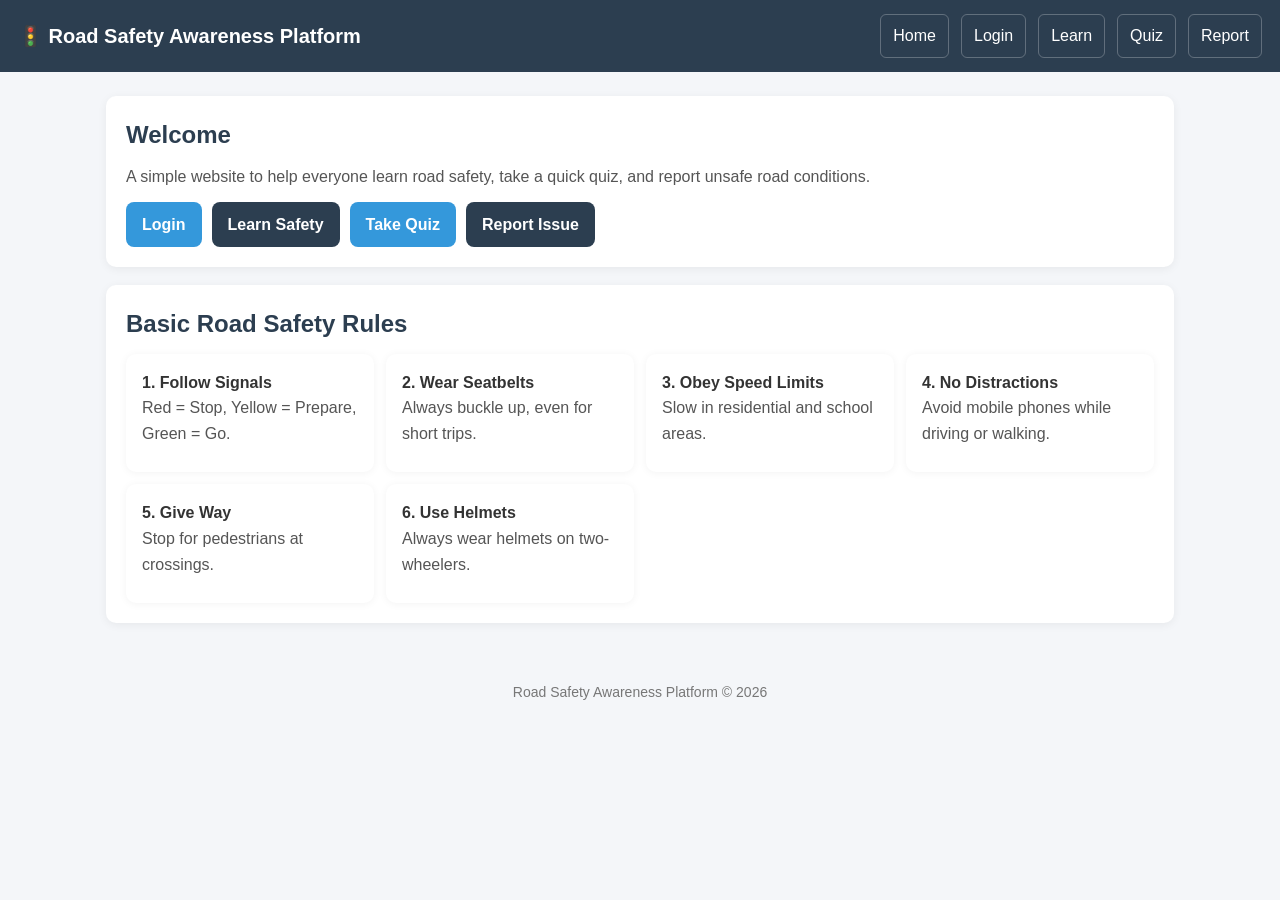
<file: index.html>
<!DOCTYPE html>
<html lang="en">
<head>
  <meta charset="UTF-8" />
  <meta name="viewport" content="width=device-width, initial-scale=1.0" />
  <title>Road Safety Awareness Platform</title>
  <link rel="stylesheet" href="style.css" />
</head>
<body>
  <header>
    <h1>🚦 Road Safety Awareness Platform</h1>
    <div class="nav-links">
      <a href="index.html">Home</a>
      <a href="login.html">Login</a>
      <a href="learn.html">Learn</a>
      <a href="quiz.html">Quiz</a>
      <a href="report.html">Report</a>
    </div>
  </header>

  <main>
    <section class="section">
      <h2>Welcome</h2>
      <p>A simple website to help everyone learn road safety, take a quick quiz, and report unsafe road conditions.</p>
      <div style="margin-top:12px; display:flex; gap:10px; flex-wrap:wrap;">
        <a class="btn" href="login.html">Login</a>
        <a class="btn secondary" href="learn.html">Learn Safety</a>
        <a class="btn" href="quiz.html">Take Quiz</a>
        <a class="btn secondary" href="report.html">Report Issue</a>
      </div>
    </section>

    <section class="section">
      <h2>Basic Road Safety Rules</h2>
      <div class="grid">
        <div class="card"><strong>1. Follow Signals</strong><p>Red = Stop, Yellow = Prepare, Green = Go.</p></div>
        <div class="card"><strong>2. Wear Seatbelts</strong><p>Always buckle up, even for short trips.</p></div>
        <div class="card"><strong>3. Obey Speed Limits</strong><p>Slow in residential and school areas.</p></div>
        <div class="card"><strong>4. No Distractions</strong><p>Avoid mobile phones while driving or walking.</p></div>
        <div class="card"><strong>5. Give Way</strong><p>Stop for pedestrians at crossings.</p></div>
        <div class="card"><strong>6. Use Helmets</strong><p>Always wear helmets on two-wheelers.</p></div>
      </div>
    </section>
  </main>

  <footer>
    <p>Road Safety Awareness Platform © 2026</p>
  </footer>
</body>
</html>
</file>
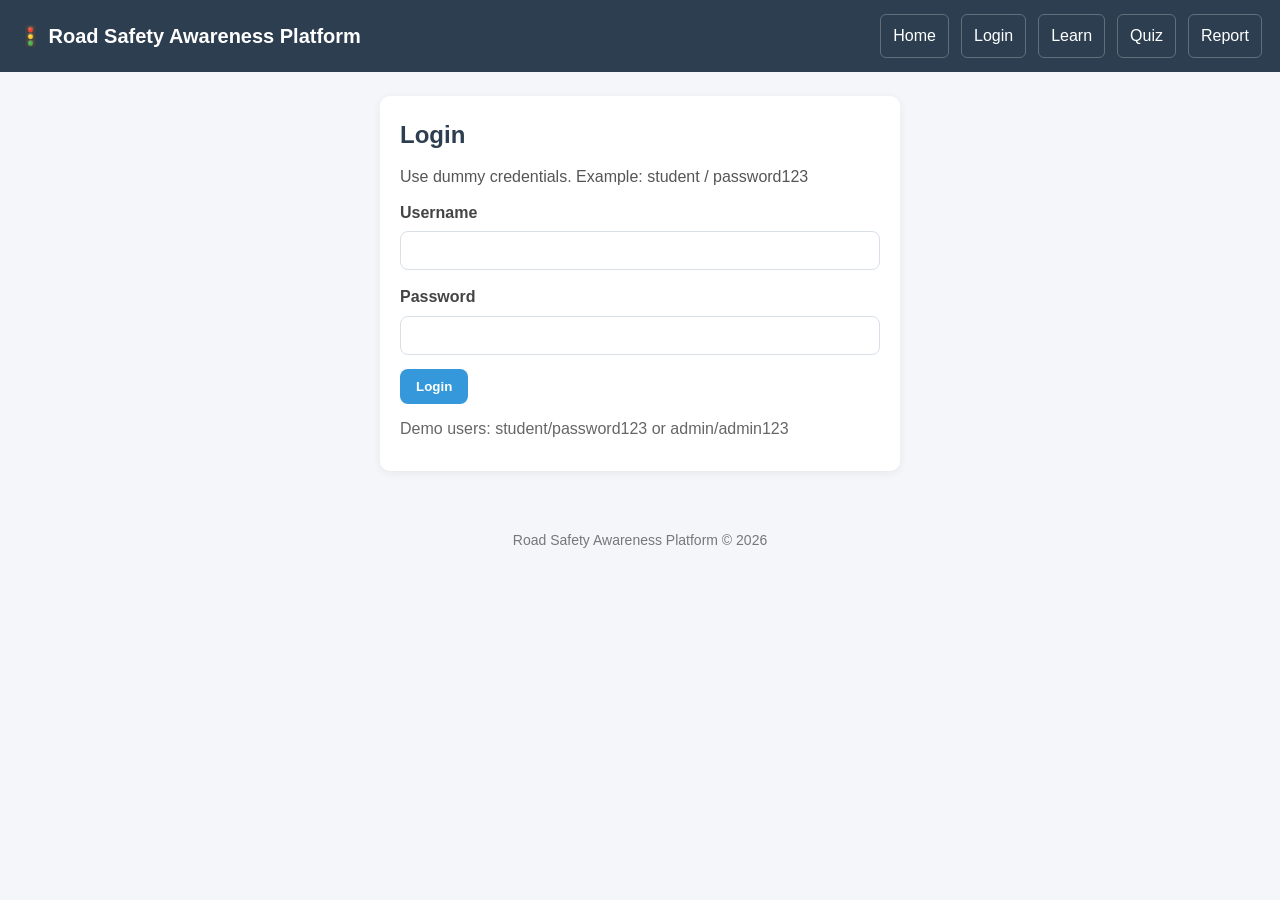
<file: admin.html>
<!DOCTYPE html>
<html lang="en">
<head>
  <meta charset="UTF-8" />
  <meta name="viewport" content="width=device-width, initial-scale=1.0" />
  <title>Admin - Road Safety Awareness Platform</title>
  <link rel="stylesheet" href="style.css" />
</head>
<body data-auth="true">
  <header>
    <h1>🚦 Road Safety Awareness Platform</h1>
    <div class="nav-links">
      <a href="dashboard.html">Dashboard</a>
      <a href="learn.html">Learn</a>
      <a href="quiz.html">Quiz</a>
      <a href="report.html">Report</a>
      <button data-logout>Logout</button>
    </div>
  </header>

  <main>
    <section class="section">
      <h2>Reported Issues (Local Storage)</h2>
      <p>This page reads reports stored in your browser. Clear browser data to reset.</p>
      <table class="table">
        <thead>
          <tr>
            <th>#</th>
            <th>Issue Type</th>
            <th>Location</th>
            <th>Description</th>
          </tr>
        </thead>
        <tbody id="reports-table-body"></tbody>
      </table>
    </section>
  </main>

  <footer>
    <p>Road Safety Awareness Platform © 2026</p>
  </footer>
  <script src="script.js"></script>
</body>
</html>
</file>
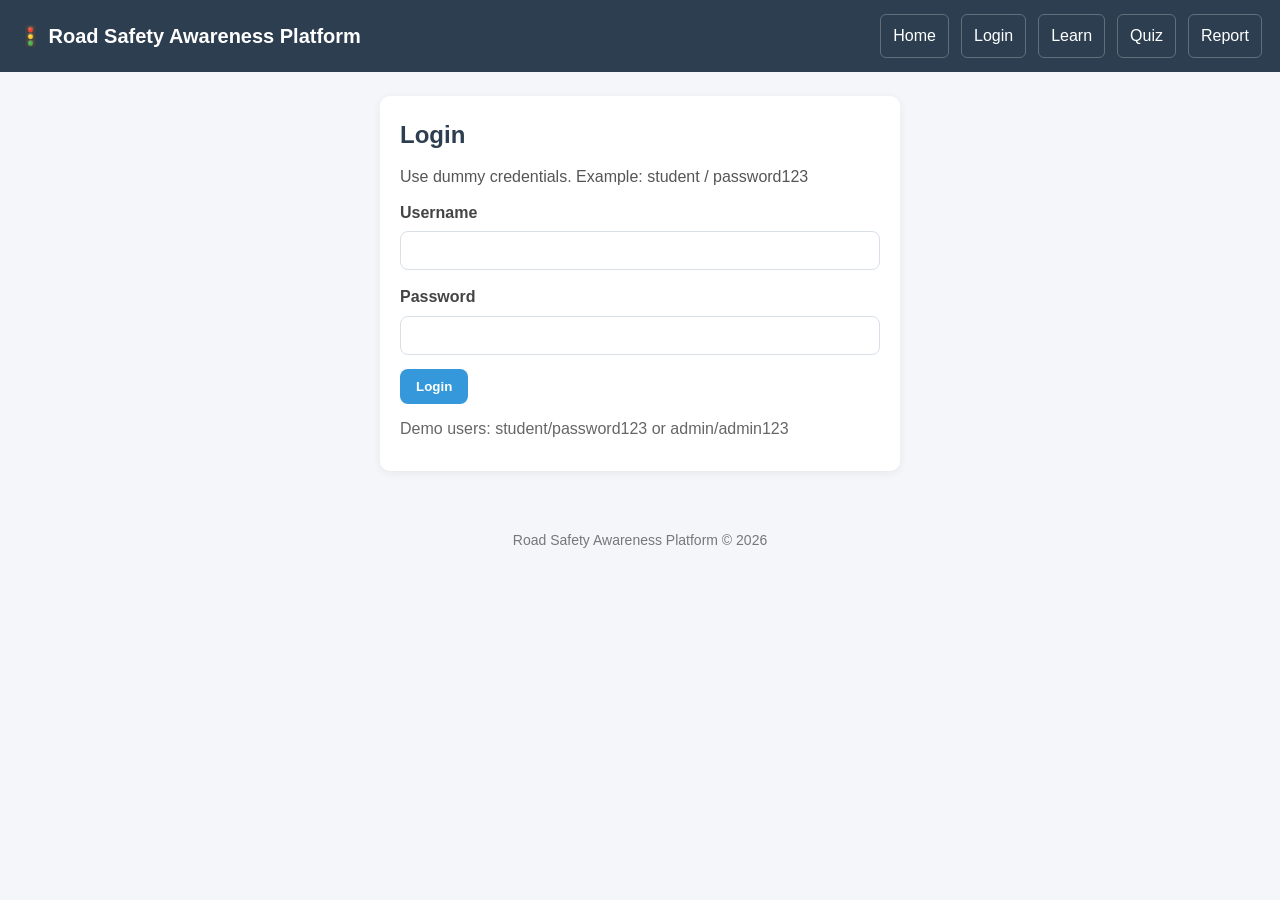
<file: dashboard.html>
<!DOCTYPE html>
<html lang="en">
<head>
  <meta charset="UTF-8" />
  <meta name="viewport" content="width=device-width, initial-scale=1.0" />
  <title>Dashboard - Road Safety Awareness Platform</title>
  <link rel="stylesheet" href="style.css" />
</head>
<body data-auth="true">
  <header>
    <h1>🚦 Road Safety Awareness Platform</h1>
    <div class="nav-links">
      <a href="dashboard.html">Dashboard</a>
      <a href="learn.html">Learn</a>
      <a href="quiz.html">Quiz</a>
      <a href="report.html">Report</a>
      <button data-logout>Logout</button>
    </div>
  </header>

  <main>
    <section class="section">
      <h2>Welcome, <span id="welcome-user">Guest</span></h2>
      <p>Choose an action below to continue.</p>
      <div class="grid" style="margin-top:12px;">
        <div class="card">
          <h3>Learn Road Safety</h3>
          <p>Read essential rules and tips.</p>
          <a class="btn" href="learn.html">Go to Learn</a>
        </div>
        <div class="card">
          <h3>Take Quiz</h3>
          <p>Answer 5 quick questions.</p>
          <a class="btn" href="quiz.html">Start Quiz</a>
        </div>
        <div class="card">
          <h3>Report Issue</h3>
          <p>Submit unsafe road conditions.</p>
          <a class="btn" href="report.html">Report Now</a>
        </div>
        <div class="card">
          <h3>View Reports</h3>
          <p>See submitted issues (optional admin).</p>
          <a class="btn" href="admin.html">Open Admin</a>
        </div>
      </div>
    </section>
  </main>

  <footer>
    <p>Road Safety Awareness Platform © 2026</p>
  </footer>
  <script src="script.js"></script>
</body>
</html>
</file>
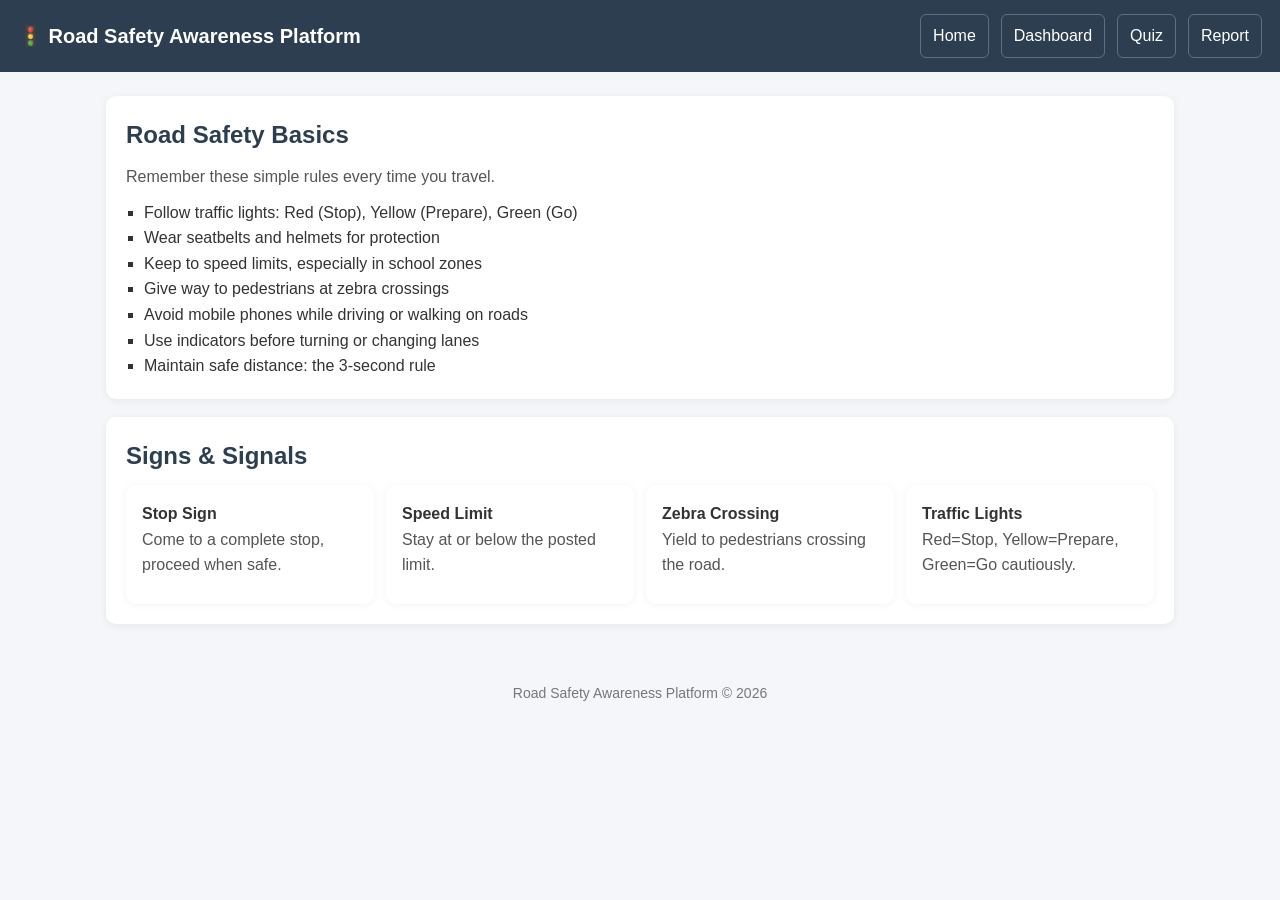
<file: learn.html>
<!DOCTYPE html>
<html lang="en">
<head>
  <meta charset="UTF-8" />
  <meta name="viewport" content="width=device-width, initial-scale=1.0" />
  <title>Learn - Road Safety Awareness Platform</title>
  <link rel="stylesheet" href="style.css" />
</head>
<body>
  <header>
    <h1>🚦 Road Safety Awareness Platform</h1>
    <div class="nav-links">
      <a href="index.html">Home</a>
      <a href="dashboard.html">Dashboard</a>
      <a href="quiz.html">Quiz</a>
      <a href="report.html">Report</a>
    </div>
  </header>

  <main>
    <section class="section">
      <h2>Road Safety Basics</h2>
      <p>Remember these simple rules every time you travel.</p>
      <ul class="list">
        <li>Follow traffic lights: Red (Stop), Yellow (Prepare), Green (Go)</li>
        <li>Wear seatbelts and helmets for protection</li>
        <li>Keep to speed limits, especially in school zones</li>
        <li>Give way to pedestrians at zebra crossings</li>
        <li>Avoid mobile phones while driving or walking on roads</li>
        <li>Use indicators before turning or changing lanes</li>
        <li>Maintain safe distance: the 3-second rule</li>
      </ul>
    </section>

    <section class="section">
      <h2>Signs & Signals</h2>
      <div class="grid">
        <div class="card"><strong>Stop Sign</strong><p>Come to a complete stop, proceed when safe.</p></div>
        <div class="card"><strong>Speed Limit</strong><p>Stay at or below the posted limit.</p></div>
        <div class="card"><strong>Zebra Crossing</strong><p>Yield to pedestrians crossing the road.</p></div>
        <div class="card"><strong>Traffic Lights</strong><p>Red=Stop, Yellow=Prepare, Green=Go cautiously.</p></div>
      </div>
    </section>
  </main>

  <footer>
    <p>Road Safety Awareness Platform © 2026</p>
  </footer>
</body>
</html>
</file>
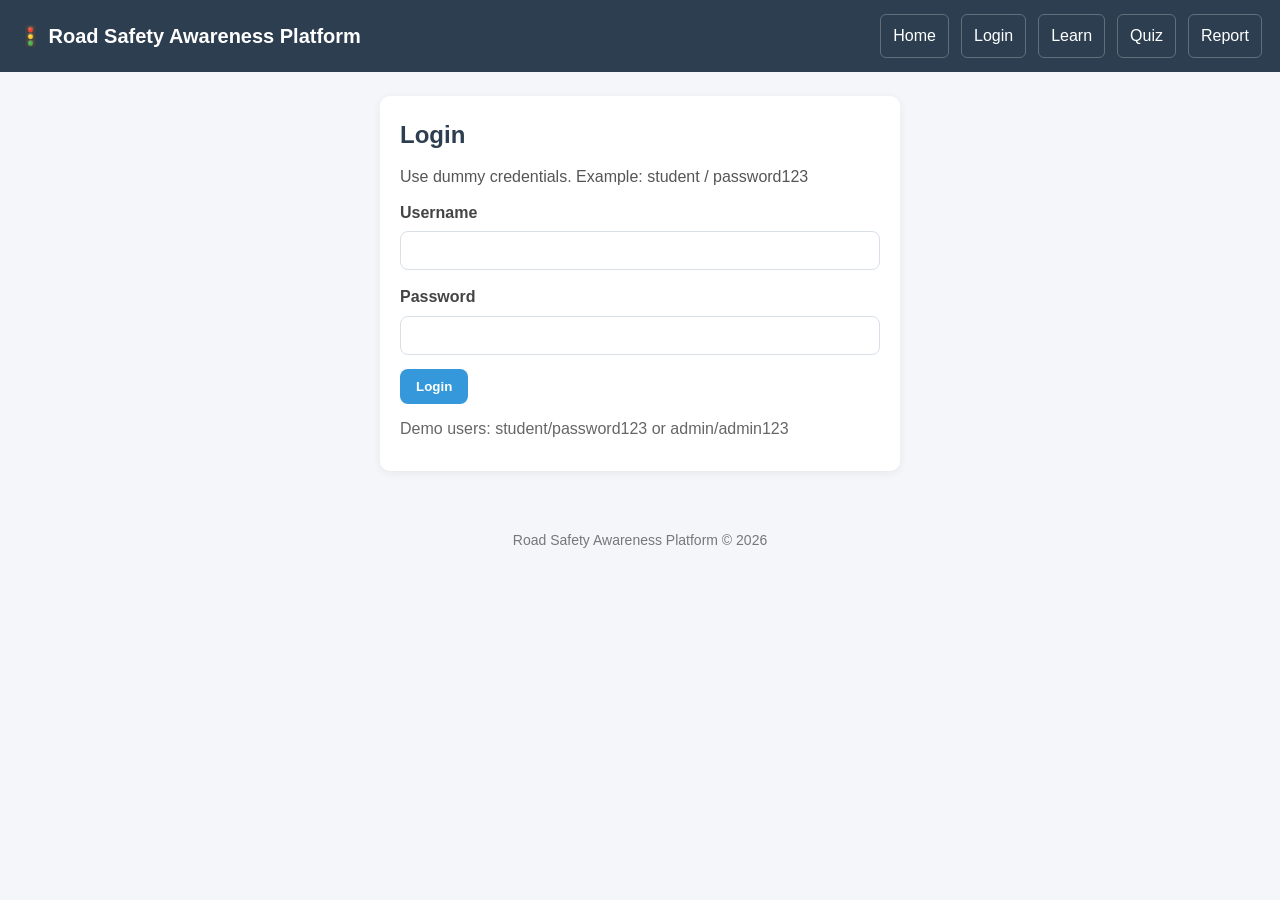
<file: login.html>
<!DOCTYPE html>
<html lang="en">
<head>
  <meta charset="UTF-8" />
  <meta name="viewport" content="width=device-width, initial-scale=1.0" />
  <title>Login - Road Safety Awareness Platform</title>
  <link rel="stylesheet" href="style.css" />
</head>
<body>
  <header>
    <h1>🚦 Road Safety Awareness Platform</h1>
    <div class="nav-links">
      <a href="index.html">Home</a>
      <a href="login.html">Login</a>
      <a href="learn.html">Learn</a>
      <a href="quiz.html">Quiz</a>
      <a href="report.html">Report</a>
    </div>
  </header>

  <main>
    <section class="section" style="max-width:520px; margin:0 auto;">
      <h2>Login</h2>
      <p>Use dummy credentials. Example: student / password123</p>
      <div id="login-error" class="alert" style="display:none;"></div>
      <form id="login-form">
        <div class="form-group">
          <label for="username">Username</label>
          <input type="text" id="username" required />
        </div>
        <div class="form-group">
          <label for="password">Password</label>
          <input type="password" id="password" required />
        </div>
        <button type="submit" class="btn">Login</button>
      </form>
      <p style="margin-top:12px; color:#666;">Demo users: student/password123 or admin/admin123</p>
    </section>
  </main>

  <footer>
    <p>Road Safety Awareness Platform © 2026</p>
  </footer>
  <script src="script.js"></script>
</body>
</html>
</file>
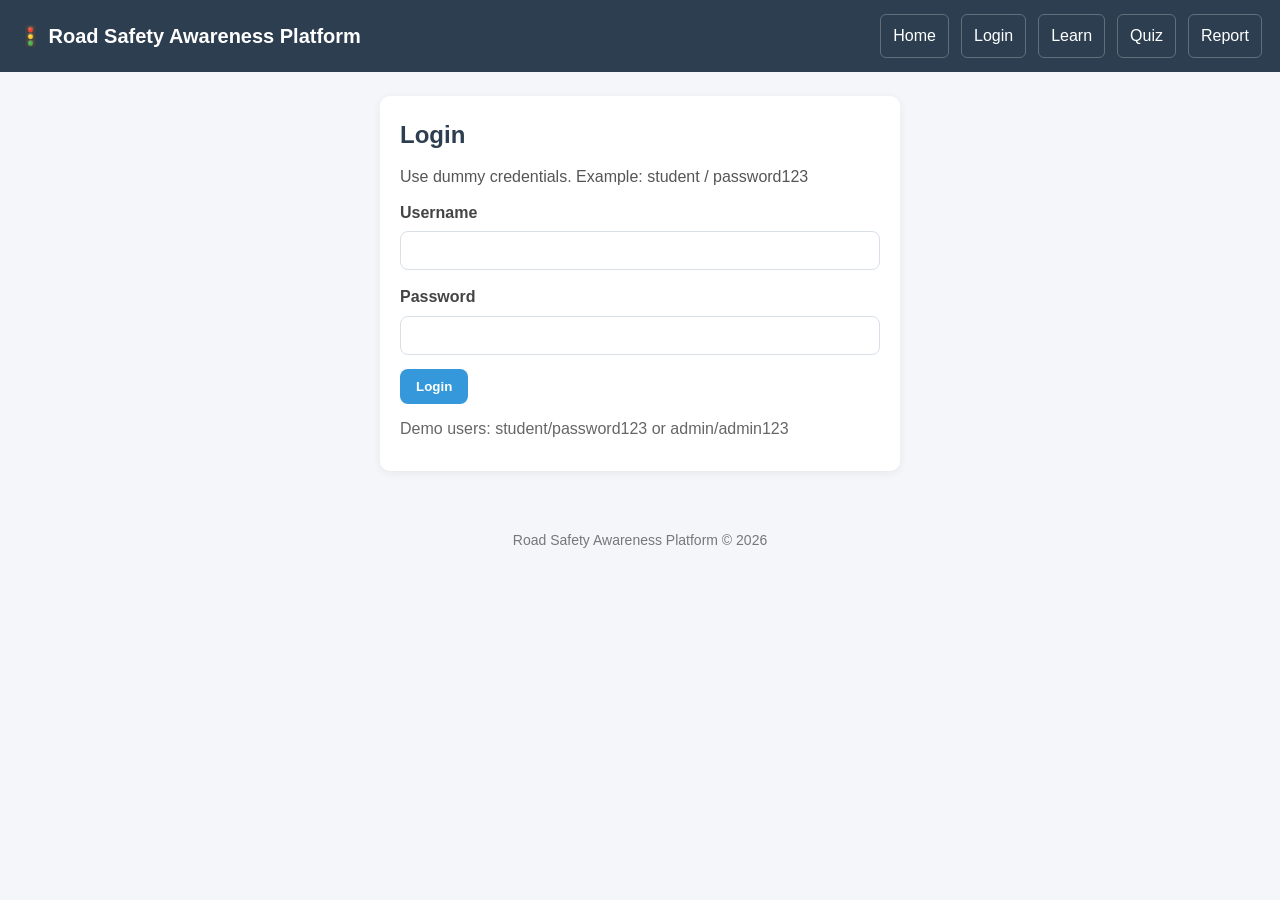
<file: quiz.html>
<!DOCTYPE html>
<html lang="en">
<head>
  <meta charset="UTF-8" />
  <meta name="viewport" content="width=device-width, initial-scale=1.0" />
  <title>Quiz - Road Safety Awareness Platform</title>
  <link rel="stylesheet" href="style.css" />
</head>
<body data-auth="true">
  <header>
    <h1>🚦 Road Safety Awareness Platform</h1>
    <div class="nav-links">
      <a href="dashboard.html">Dashboard</a>
      <a href="learn.html">Learn</a>
      <a href="quiz.html">Quiz</a>
      <a href="report.html">Report</a>
      <button data-logout>Logout</button>
    </div>
  </header>

  <main>
    <section class="section">
      <h2>Road Safety Quiz</h2>
      <p>Answer 5 quick questions. All data stays in your browser.</p>
      <form id="quiz-form">
        <div id="quiz-container"></div>
        <button type="submit" class="btn" style="margin-top:10px;">Submit Quiz</button>
      </form>
      <div id="quiz-result" style="margin-top:12px;"></div>
    </section>
  </main>

  <footer>
    <p>Road Safety Awareness Platform © 2026</p>
  </footer>
  <script src="script.js"></script>
</body>
</html>
</file>
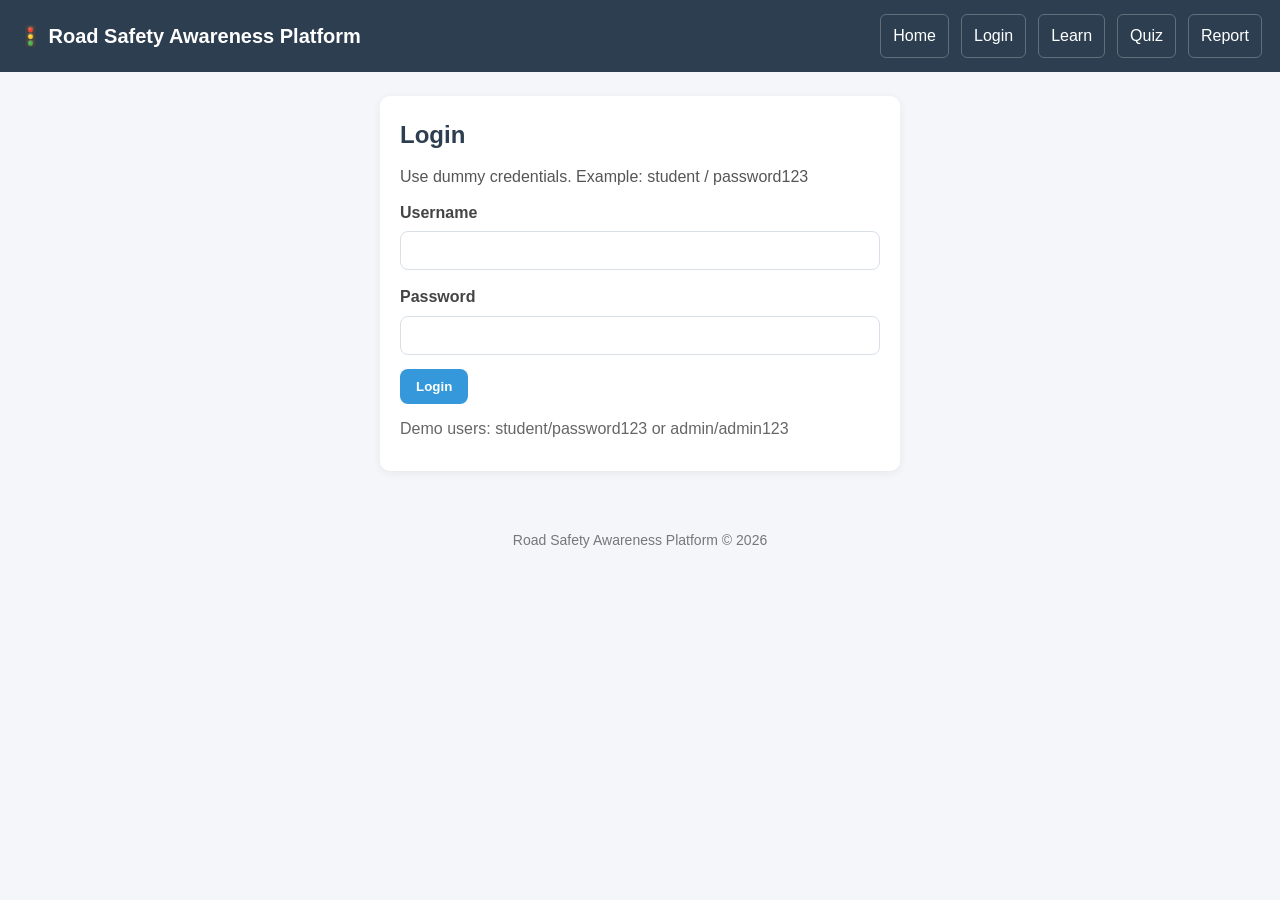
<file: report.html>
<!DOCTYPE html>
<html lang="en">
<head>
  <meta charset="UTF-8" />
  <meta name="viewport" content="width=device-width, initial-scale=1.0" />
  <title>Report Issue - Road Safety Awareness Platform</title>
  <link rel="stylesheet" href="style.css" />
</head>
<body data-auth="true">
  <header>
    <h1>🚦 Road Safety Awareness Platform</h1>
    <div class="nav-links">
      <a href="dashboard.html">Dashboard</a>
      <a href="learn.html">Learn</a>
      <a href="quiz.html">Quiz</a>
      <a href="report.html">Report</a>
      <button data-logout>Logout</button>
    </div>
  </header>

  <main>
    <section class="section" style="max-width:720px; margin:0 auto;">
      <h2>Report Road Safety Issue</h2>
      <p>Submit unsafe conditions. Data is stored locally in your browser.</p>
      <form id="report-form">
        <div class="form-group">
          <label for="issue_type">Issue Type</label>
          <select id="issue_type" required>
            <option value="">-- Select Issue Type --</option>
            <option value="Pothole">Pothole</option>
            <option value="Broken Traffic Light">Broken Traffic Light</option>
            <option value="Missing Road Sign">Missing Road Sign</option>
            <option value="Poor Lighting">Poor Lighting</option>
            <option value="Damaged Guardrail">Damaged Guardrail</option>
            <option value="Unmarked Speed Breaker">Unmarked Speed Breaker</option>
            <option value="Other">Other</option>
          </select>
        </div>
        <div class="form-group">
          <label for="location">Location</label>
          <input type="text" id="location" placeholder="e.g., Main Street near City Mall" required />
        </div>
        <div class="form-group">
          <label for="description">Description</label>
          <textarea id="description" rows="4" placeholder="Describe the issue..." required></textarea>
        </div>
        <button type="submit" class="btn">Submit Report</button>
      </form>
    </section>
  </main>

  <footer>
    <p>Road Safety Awareness Platform © 2026</p>
  </footer>
  <script src="script.js"></script>
</body>
</html>
</file>
<file: style.css>
/* Road Safety Awareness Platform - Static Frontend Styles */
/* Keep design simple and beginner-friendly */

:root {
    --primary: #2c3e50;
    --accent: #3498db;
    --light: #f4f6f9;
    --text: #333;
    --success: #2ecc71;
    --danger: #e74c3c;
}

* {
    margin: 0;
    padding: 0;
    box-sizing: border-box;
}

body {
    font-family: 'Segoe UI', Arial, sans-serif;
    background: var(--light);
    color: var(--text);
    line-height: 1.6;
    min-height: 100vh;
}

header {
    background: var(--primary);
    color: #fff;
    padding: 14px 18px;
    display: flex;
    justify-content: space-between;
    align-items: center;
}

header h1 {
    font-size: 20px;
    font-weight: 700;
}

.nav-links {
    display: flex;
    gap: 12px;
    align-items: center;
}

.nav-links a, .nav-links button {
    color: #fff;
    text-decoration: none;
    padding: 8px 12px;
    border: 1px solid rgba(255,255,255,0.25);
    border-radius: 6px;
    background: transparent;
    cursor: pointer;
    transition: background 0.2s ease, color 0.2s ease;
}

.nav-links a:hover, .nav-links button:hover {
    background: #fff;
    color: var(--primary);
}

main {
    max-width: 1100px;
    margin: 24px auto 40px;
    padding: 0 16px;
}

.section {
    background: #fff;
    border-radius: 10px;
    padding: 20px;
    box-shadow: 0 2px 10px rgba(0,0,0,0.06);
    margin-bottom: 18px;
}

.section h2 {
    margin-bottom: 10px;
    color: var(--primary);
}

.section p {
    margin-bottom: 10px;
    color: #555;
}

.list {
    margin-left: 18px;
    list-style: square;
}

.grid {
    display: grid;
    grid-template-columns: repeat(auto-fit, minmax(240px, 1fr));
    gap: 12px;
}

.card {
    background: #fff;
    border-radius: 10px;
    padding: 16px;
    box-shadow: 0 1px 8px rgba(0,0,0,0.05);
}

.btn {
    display: inline-block;
    padding: 10px 16px;
    border-radius: 8px;
    border: none;
    cursor: pointer;
    font-weight: 600;
    transition: transform 0.15s ease, box-shadow 0.15s ease, background 0.2s ease;
    text-decoration: none;
    color: #fff;
    background: var(--accent);
}

.btn:hover {
    transform: translateY(-1px);
    box-shadow: 0 4px 12px rgba(0,0,0,0.12);
}

.btn.secondary { background: var(--primary); }
.btn.success { background: var(--success); }
.btn.danger { background: var(--danger); }

.form-group {
    margin-bottom: 14px;
    display: flex;
    flex-direction: column;
    gap: 6px;
}

label { font-weight: 600; color: #444; }

input, select, textarea {
    padding: 10px;
    border-radius: 8px;
    border: 1px solid #d9dfe7;
    font-size: 15px;
}

input:focus, select:focus, textarea:focus {
    outline: 2px solid var(--accent);
    border-color: var(--accent);
}

.alert {
    padding: 12px 14px;
    border-radius: 8px;
    margin-bottom: 14px;
    border: 1px solid #e3e8ef;
    background: #eef4ff;
    color: #1f3b57;
}

.table {
    width: 100%;
    border-collapse: collapse;
    margin-top: 12px;
}

.table th, .table td {
    border: 1px solid #e3e8ef;
    padding: 10px;
    text-align: left;
    font-size: 14px;
}

.table th { background: #f7f9fc; }

.quiz-question {
    margin-bottom: 16px;
    padding-bottom: 12px;
    border-bottom: 1px solid #edf0f4;
}

.quiz-options label {
    display: block;
    margin-bottom: 8px;
    cursor: pointer;
}

footer {
    text-align: center;
    padding: 18px 0 30px;
    color: #777;
    font-size: 14px;
}

@media (max-width: 640px) {
    header { flex-direction: column; align-items: flex-start; gap: 8px; }
    .nav-links { flex-wrap: wrap; }
    .nav-links a, .nav-links button { padding: 8px 10px; }
}
</file>
